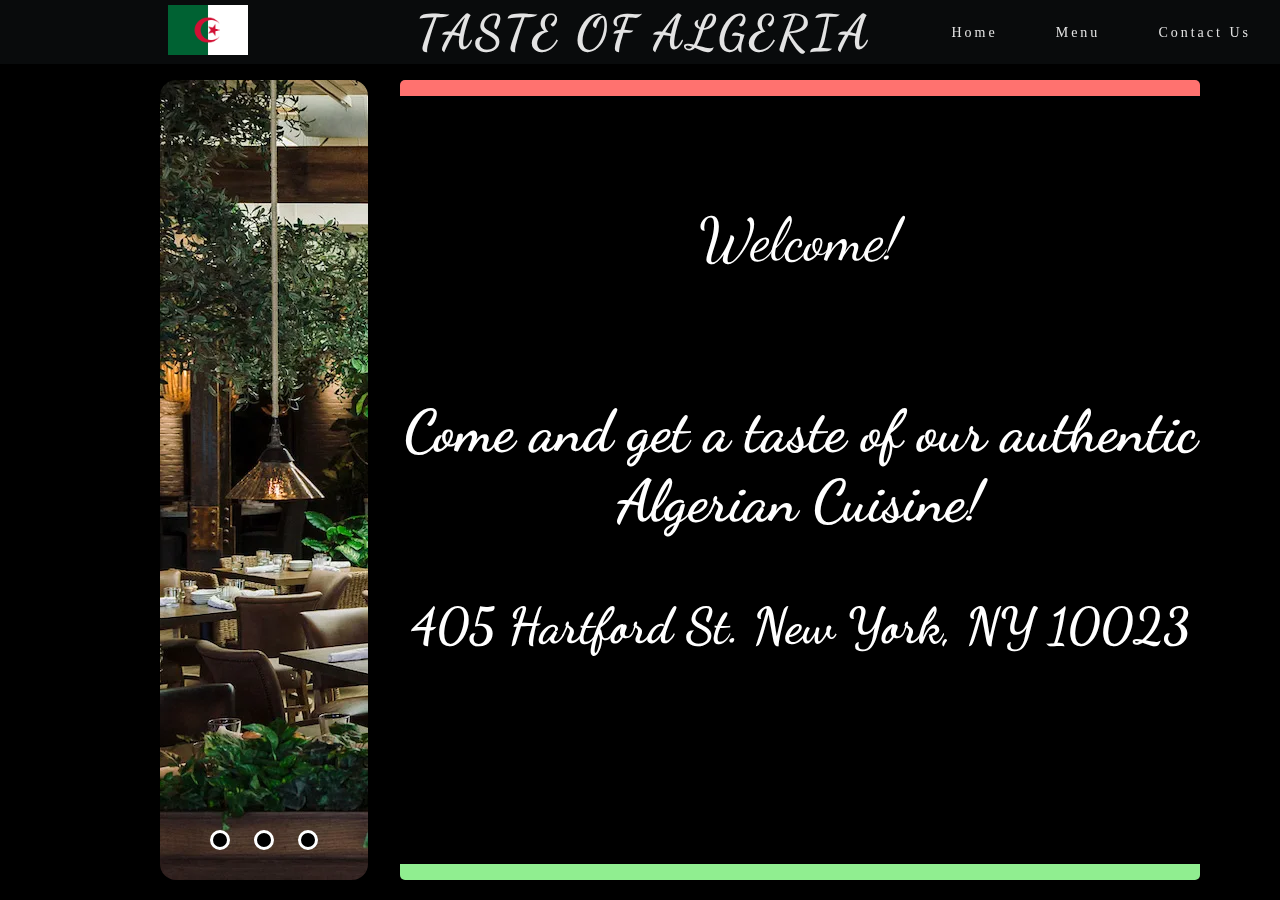
<file: index.html>
<!DOCTYPE html>
<html lang="en">

<head>
    <title>Taste of Algeria - Home</title>
    <link rel="stylesheet" href="styles/globalstyles.css">
    <link rel="stylesheet" href="styles/navbar.css">
    <link rel="stylesheet" href="styles/home.css">
    <link rel="javascript" href="scripts.js">

</head>

<body>

    <!-- This is the Navbar -->
    <Navbar class="navbar">

        <div class="logo">
            <img class="logo-image" src="Images/flag-400.png" alt="flag">
        </div>

        <h1 class="navbar-text">Taste of Algeria</h1>
        <!-- This is the navbar content linking to other pages -->
        <ul class="navbar-links">
            <li><a href="index.html">Home</a></li>
            <li><a href="menu.html">Menu</a></li>
            <li><a href="contact.html">Contact Us</a></li>
        </ul>

    </Navbar>
    <div class="background">

        <!-- Image Slide Container within the -->
        <div class="slide-container">
            <span id="slider-image-1"></span>
            <span id="slider-image-2"></span>
            <span id="slider-image-3"></span>

            <div class="image-container">
                <img src="./Images/Location 1.webp" class="slider-image">
                <img src="./Images/Location 3.jpg" class="slider-image">
                <img src="./Images/Location 2.webp" class="slider-image">
            </div>
            <div class="button-container">
                <a href="#slider-image-1" class="slider-button"></a>
                <a href="#slider-image-2" class="slider-button"></a>
                <a href="#slider-image-3" class="slider-button"></a>
            </div>
        </div>
        <div class="welcome-section">
            <br>
            <br>
            <br>
            <br>
            <br>
            <br>
            <header class="welcome-section_header">Welcome!</header>

            <div class="welcome-section_text">

                <br>
                <br>
                <p>
                    <h3>Come and get a taste of our authentic Algerian Cuisine! </h3>
                </p>
                <br>
                <h4>405 Hartford St. New York, NY 10023</h4>

            </div>

        </div>

    </div>

    <script src="./scripts.js"></script>
</body>

</html>
</file>
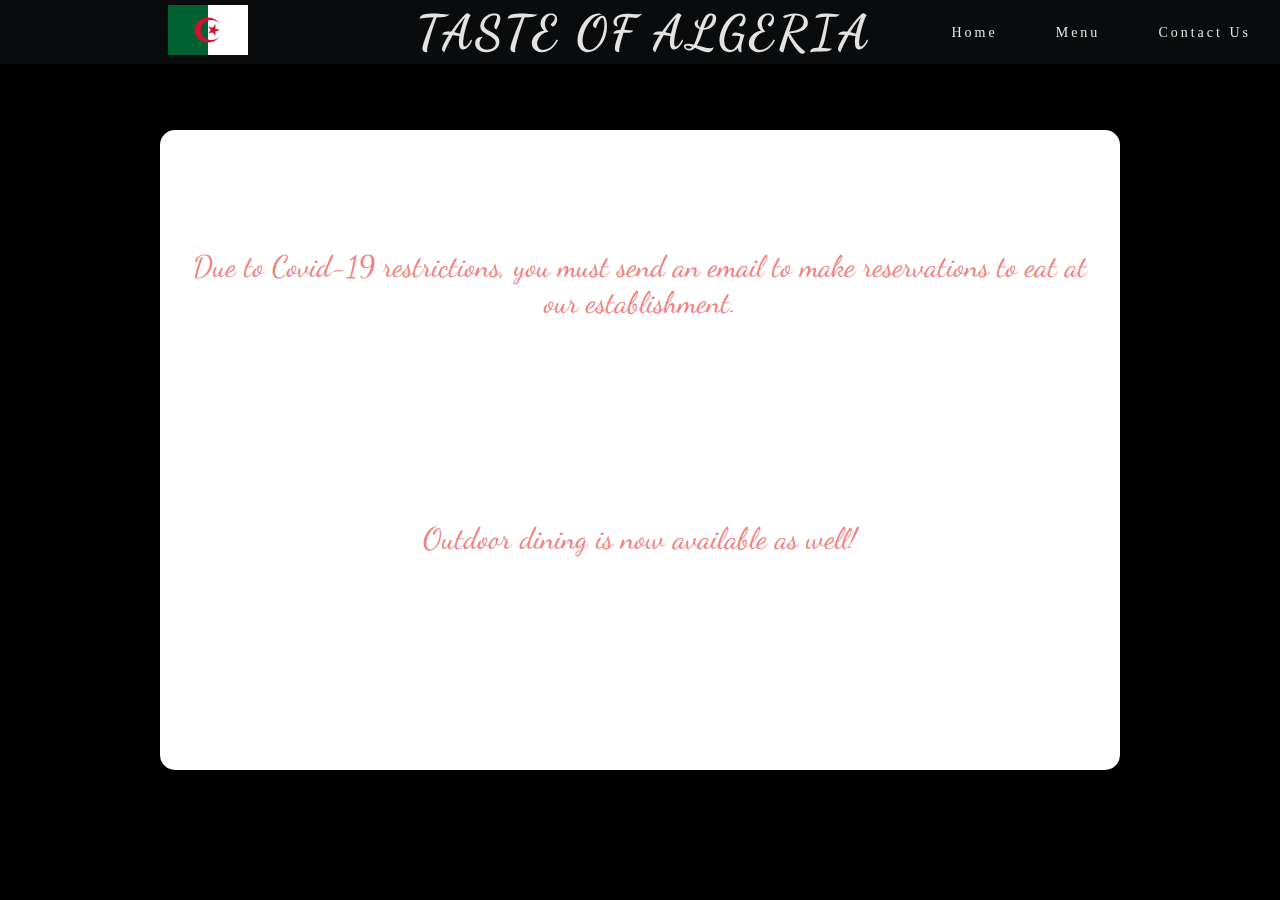
<file: contact.html>
<!DOCTYPE html>
<html lang="en">

<head>
    <title>Taste of Algeria - Contact</title>
    <link rel="stylesheet" href="styles/globalstyles.css">
    <link rel="stylesheet" href="styles/navbar.css">
    <link rel="stylesheet" href="styles/home.css">
    <link rel="stylesheet" href="styles/contact.css" <link rel="javascript" href="scripts.js">

</head>

<body>

    <!-- This is the Navbar -->
    <Navbar class="navbar">

        <div class="logo">
            <img class="logo-image" src="Images/flag-400.png" alt="flag">
        </div>

        <h1 class="navbar-text">Taste of Algeria</h1>
        <!-- This is the navbar content linking to other pages -->
        <ul class="navbar-links">
            <li><a href="index.html">Home</a></li>
            <li><a href="menu.html">Menu</a></li>
            <li><a href="contact.html">Contact Us</a></li>
        </ul>

    </Navbar>
    </head>

    <body>

        <div class="background">

            <div class="contact_container">

                <p class="contact-heading_text"><u>Contact Us!</u></p>

                <div class="contact_content">

                    <p style="color:lightcoral;padding: 2rem;"> Due to Covid-19 restrictions, you must send an email to
                        make reservations to eat at our establishment.</p>

                    <p>↓ Click this to send us an email ↓</p>
                    <a class="email"
                        href="mailto:noureddinesidiabed6k@gmail.com?Subject=Reservation%20&body=Hi!%20I%20would%20like%20to%20make%20a%20reservation!">Send
                        us an email!</a>

                    <p style="color:lightcoral;padding: 6rem;">Outdoor dining is now available as well!</p>

                </div>
            </div>

        </div>

    </body>

</html>
</file>
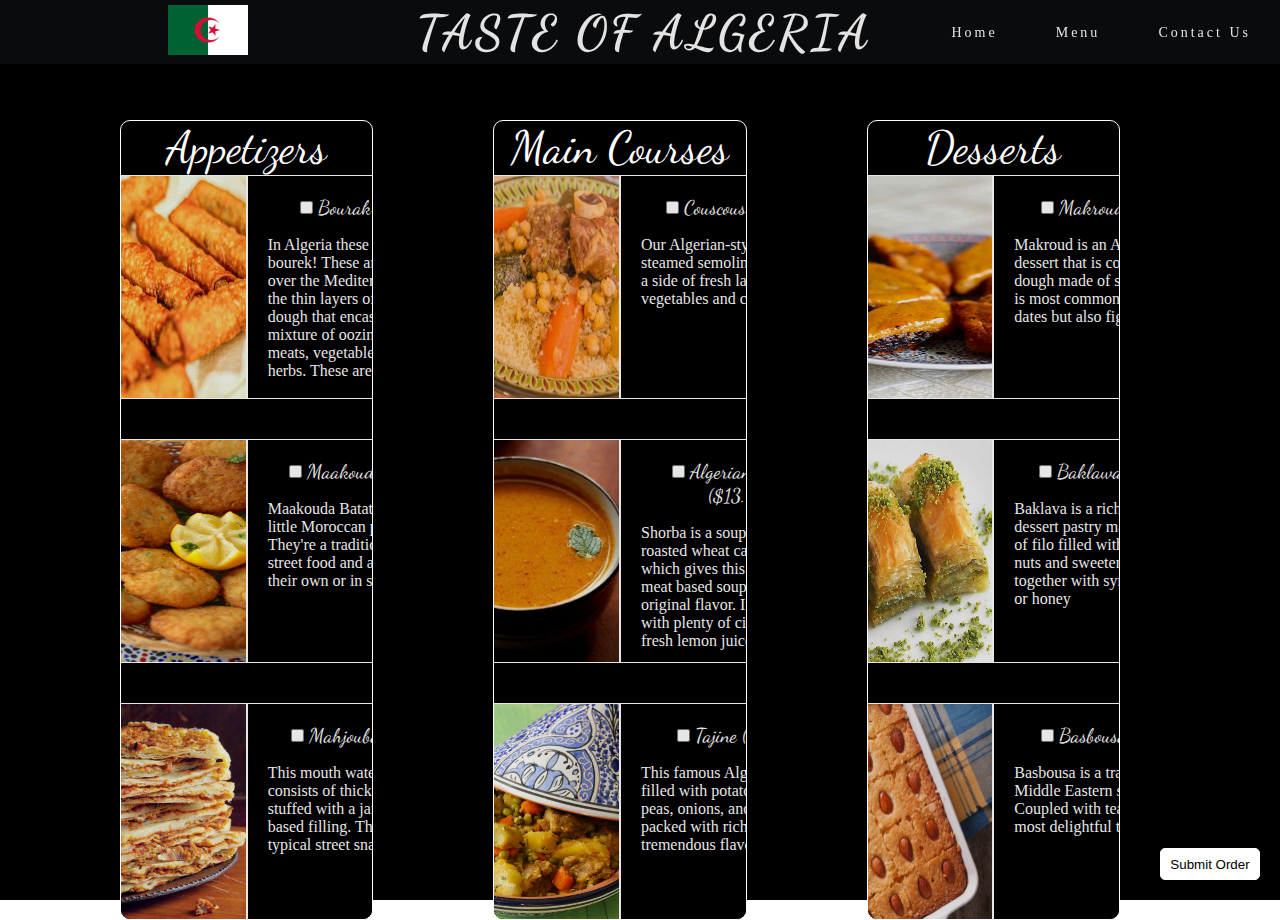
<file: menu.html>
<!DOCTYPE html>
<html lang="en">

<head>
    <title>Taste of Algeria - Menu</title>
    <link rel="stylesheet" href="styles/globalstyles.css">
    <link rel="stylesheet" href="styles/navbar.css">
    <link rel="stylesheet" href="styles/menu.css">
</head>

<body>

    <Navbar class="navbar">

        <div class="logo">
            <img class="logo-image" src="Images/flag-400.png" alt="flag">
        </div>

        <h1 class="navbar-text">Taste of Algeria</h1>
        <!-- This is the navbar content linking to other pages -->
        <ul class="navbar-links">
            <li><a href="index.html">Home</a></li>
            <li><a href="menu.html">Menu</a></li>
            <li><a href="contact.html">Contact Us</a></li>
        </ul>
    </Navbar>


    <div class="background">

        <!-- This is the container for the Apetizer Section-->
        <div class="menu_column">

            <p class="content_header">Appetizers</p>

            <div class="content_container">

                <div class="image_container">
                    <img class="image_style" src="./Images/bourak.jpg">
                </div>

                <div class="description_container">
                    <p class="dish_title"><input class="dish" type="checkbox" name="Bourak" value="Dish"
                            style="margin-right: 5px ;">Bourak ($5.99)</p>
                    <p class="dish_description">In Algeria these are known as bourek! These are eaten all over the
                        Mediterrnean
                        with the thin layers of crackly dough that encases a delicious mixture of oozing cheese, meats,
                        vegetables and fresh herbs. These are a must have!</p>
                    <br>
                </div>

            </div>

            <div class="content_container">

                <div class="image_container">
                    <img class="image_style" src="./Images/maakouda.jpg">
                </div>

                <div class="description_container">
                    <p class="dish_title"><input class="dish" type="checkbox" name="Maakouda" value="Dish"
                            style="margin-right: 5px ;">Maakouda ($3.99)</p>
                    <p class="dish_description">Maakouda Batata are delicious little Moroccan potato cakes. They're a
                        traditional Moroccan street food and are served on their own or in sandwiches.</p>
                </div>

            </div>

            <div class="content_container">

                <div class="image_container">
                    <img class="image_style" src="./Images/Mahjouba.jpg">
                </div>
                <div class="description_container">
                    <p class="dish_title"><input class="dish" type="checkbox" name="Mahjouba" value="Dish"
                            style="margin-right: 5px ;">Mahjouba ($4.99)</p>
                    <p class="dish_description">This mouth watering appetizer consists of thick, flaky crepes stuffed
                        with a jammy tomato-based filling. These are a typical street snack in Algeria.</p>
                </div>

            </div>

        </div>

        <!-- This is the container for the Main Course Section -->
        <div class="menu_column">
            <p class="content_header">Main Courses</p>


            <div class="content_container">

                <div class="image_container">
                    <img class="image_style" src="./Images/Couscous.webp">
                </div>
                <div class="description_container">
                    <p class="dish_title"><input class="dish" type="checkbox" name="Couscous" value="Dish"
                            style="margin-right: 5px ;">Couscous ($14.99) </p>
                    <p class="dish_description">Our Algerian-style Couscous steamed semolina grains with a side of fresh
                        lamb, vegetables and chickpea stew! </p>
                </div>

            </div>

            <div class="content_container">

                <div class="image_container">
                    <img class="image_style" src="./Images/shorba.webp">
                </div>
                <div class="description_container">
                    <p class="dish_title"><input class="dish" type="checkbox" name="Shorba" value="Dish"
                            style="margin-right: 5px ;">Algerian Shorba ($13.99)</p>
                    <p class="dish_description">Shorba is a soup which uses roasted wheat called freekeh which gives
                        this tomato and meat based soup a deep and original flavor.
                        It is garnished with plenty of cilantro and fresh lemon juice.</p>
                </div>

            </div>

            <div class="content_container">

                <div class="image_container">
                    <img class="image_style" src="./Images/Tajine.jpg">
                </div>
                <div class="description_container">
                    <p class="dish_title"><input class="dish" type="checkbox" name="Tajine" value="Dish"
                            style="margin-right: 5px ;">Tajine ($11.99)</p>
                    <p class="dish_description">This famous Algerian dish filled with potatoes, carrots, peas, onions,
                        and garlic is packed with rich and tremendous flavor!</p>
                </div>

            </div>

        </div>

        <!-- This is the container for the dessert -->
        <div class="menu_column">

            <p class="content_header">Desserts</p>

            <div class="content_container">

                <div class="image_container">
                    <img class="image_style" src="./Images/makroud.jpg">
                </div>
                <div class="description_container">
                    <p class="dish_title"><input class="dish" type="checkbox" name="Makroud" value="Dish"
                            style="margin-right: 5px ;">Makroud ($2.25) </p>
                    <p class="dish_description">Makroud is an Algerian pastry dessert that is composed of a dough made
                        of semolina that is most commonly filled with dates but also figs
                        or almonds</p>
                </div>

            </div>

            <div class="content_container">

                <div class="image_container">
                    <img class="image_style" src="./Images/baklawa.jpg">
                </div>
                <div class="description_container">
                    <p class="dish_title"><input class="dish" type="checkbox" name="Baklawa" value="Dish"
                            style="margin-right: 5px ;">Baklawa ($3.00)</p>
                    <p class="dish_description">Baklava is a rich, sweet dessert pastry made of layers of filo filled
                        with chopped nuts and sweetened and held together with syrup, frosting or honey</p>
                </div>

            </div>

            <div class="content_container">

                <div class="image_container">
                    <img class="image_style" src="./Images/Basbousa.webp">
                </div>
                <div class="description_container">
                    <p class="dish_title"><input class="dish" type="checkbox" name="Basbousa" value="Dish"
                            style="margin-right: 5px ;">Basbousa ($1.25)</p>
                    <p class="dish_description">Basbousa is a traditional Middle Eastern sweet cake. Coupled with tea,
                        makes the most delightful treat!</p>
                </div>

            </div>
        </div>
        <div class="order">
            <button onclick="alertHandler()">Submit Order</button>
        </div>
    </div>

    <script src="scripts.js"></script>
</body>

</html>
</file>
<file: styles/globalstyles.css>
@import url("https://fonts.googleapis.com/css2?family=Architects+Daughter&family=Frank+Ruhl+Libre:wght@500&family=Fredoka+One&display=swap");
@import url("https://fonts.googleapis.com/css2?family=Dancing+Script:wght@600&display=swap");
@import url("https://fonts.googleapis.com/css2?family=Dancing+Script:wght@500&display=swap");

* {
  margin: 0;
  padding: 0;
  box-sizing: border-box;
}

:root {
  --navbarcolor: rgba(11, 14, 15, 0.8);
}
</file>
<file: styles/navbar.css>
.navbar {
  /*background-color: rgba(160, 186, 232, 1);*/
  background-color: var(--navbarcolor);
  display: flex;
  align-items: center;
  justify-content: space-around;
  height: 4rem;
  width: 100%;
  position: fixed;
  top: 0;
  left: 0;
  z-index: 100;
}

.logo-image {
  margin-top: 0.5rem;
  margin-left: 10.5rem;
  margin-right: 10.5rem;
  margin-bottom: 0.5rem;
  width: 80px;
  height: 50px;
}

.navbar-text {
  color: rgb(227, 227, 227);
  text-transform: uppercase;
  letter-spacing: 3px;
  text-align: left;
  font-size: 3rem;
  width: 51rem;
  margin: 0rem;
  padding: 0rem;
  font-family: "Dancing Script", cursive;
}

.navbar-links {
  display: flex;
  width: 45%;
  justify-content: space-around;
}

.navbar-links li {
  list-style: none;
}

.navbar-links a {
  border: white;
  text-decoration: none;
  font-size: 14px;
  letter-spacing: 3px;
  color: rgb(227, 227, 227);
}

.navbar-links a:hover {
  transition: 1.5s;
  color: green;
}
</file>
<file: styles/home.css>
.background {
  height: 100vh;
  background-color: black;
  padding: 5rem;
  display: flex;
}

/* This is the container for the image slider */
.slide-container {
  width: 1200px;
  height: 800px;
  justify-content: center;
  overflow: hidden;
  text-align: center;
  margin-left: 5rem;
  margin-right: 0;
  border-radius: 1rem;
  border-color: wheat;
}

.image-container {
  position: relative;
  height: 800px;
  width: 3600px;
  transition: right 1.5s;
}

.slider-image {
  float: left;
  margin: 0rem;
  padding: 0rem;
}

.button-container {
  top: -60px;
  height: 5rem;
  position: relative;
}

.slider-button {
  display: inline-block;
  height: 20px;
  width: 20px;
  border-radius: 10px;
  border: solid white 3px;
  background-color: black;
  margin: 10px;
}

#slider-image-1:target~.image-container {
  right: 0px;
}

#slider-image-2:target~.image-container {
  right: 1200px;
}

#slider-image-3:target~.image-container {
  right: 2400px;
}

/* This is the container for the welcome section on the right side */

.welcome-section {
  display: flex;
  flex-direction: column;
  margin: 0rem;
  padding: 0;
  background-color: black;
  color: white;
  width: 50rem;
  height: 50rem;
  margin-left: 2rem;
  border-radius: 5px;
  border-top: #ff726f 1rem solid;
  border-bottom: lightgreen 1rem solid;
  background-image: url(https://img.rawpixel.com/s3fs-private/rawpixel_images/website_content/rm21-wood-ae-57-i.jpg?w=800&dpr=1&fit=default&crop=default&q=65&vib=3&con=3&usm=15&bg=F4F4F3&ixlib=js-2.2.1&s=2998943de352bc3c2e77fe9c31ed8295);
}

.welcome-section_header {
  text-align: center;
  font-size: 60px;
  font-family: "Dancing Script", cursive;
}

.welcome-section_text {
  text-align: center;
  font-size: 50px;
  width: 50rem;
  font-family: "Dancing Script", cursive;
}
</file>
<file: styles/menu.css>
.background {
  height: 100vh;
  width: 100%;
  margin-left: 0;
  margin-right: 0;
  background-color: black;
  padding: 5rem;
  display: flex;
}

.content_header {
  text-align: center;
  color: white;
  font-size: 45px;
  font-family: "Dancing Script", cursive;
}

.menu_column {
  width: 65rem;
  height: 50rem;
  overflow: hidden;
  border-radius: 10px;
  background-color: black;
  margin: 40px 80px 10px 40px;
  border: white solid 1.5px;
  display: flex;
  justify-content: center;
  flex-wrap: wrap;
  background-image: url(https://img.rawpixel.com/s3fs-private/rawpixel_images/website_content/rm21-wood-ae-57-i.jpg?w=800&dpr=1&fit=default&crop=default&q=65&vib=3&con=3&usm=15&bg=F4F4F3&ixlib=js-2.2.1&s=2998943de352bc3c2e77fe9c31ed8295);
}

/* These are the indivividual cards for the dishes */
.content_container {
  margin-bottom: 2.5rem;
  width: 30rem;
  height: 14rem;
  background-color: black;
  opacity: 0.9;
  display: flex;
  padding: 0;
}

/* This is the Image Section */
.image_container {
  width: 15rem;
  height: 14rem;
  margin-right: 0;
  flex-direction: column;
  border: white solid 0.5px;
  overflow: hidden;
}

.image_style {
  height: 14rem;
  width: 15rem;
}

/* This is the description Section */
.description_container {
  width: 15rem;
  height: 14rem;
  margin: 0;
  border: white solid 0.5px;
  flex-direction: column;
  overflow: hidden;
  padding: 20px;
}

.dish_title {
  text-align: center;
  color: white;
  font-size: 20px;
  font-family: "Dancing Script", cursive;
}

.dish_description {
  color: white;
  text-align: left;
  margin-top: 1rem;
  font-family: "Times New Roman", Times, serif;
}

.order {
  position: fixed;
  bottom: 20px;
  right: 20px;
}

.order>button {
  background-color: white;
  border: white solid 1px;
  outline: none;
  height: 32px;
  width: 100px;
  border-radius: 5px;
  font: bold;
  transition: .2s;
  cursor: pointer;
}

.order>button:hover {
  color: white;
  background-color: black;
}
</file>
